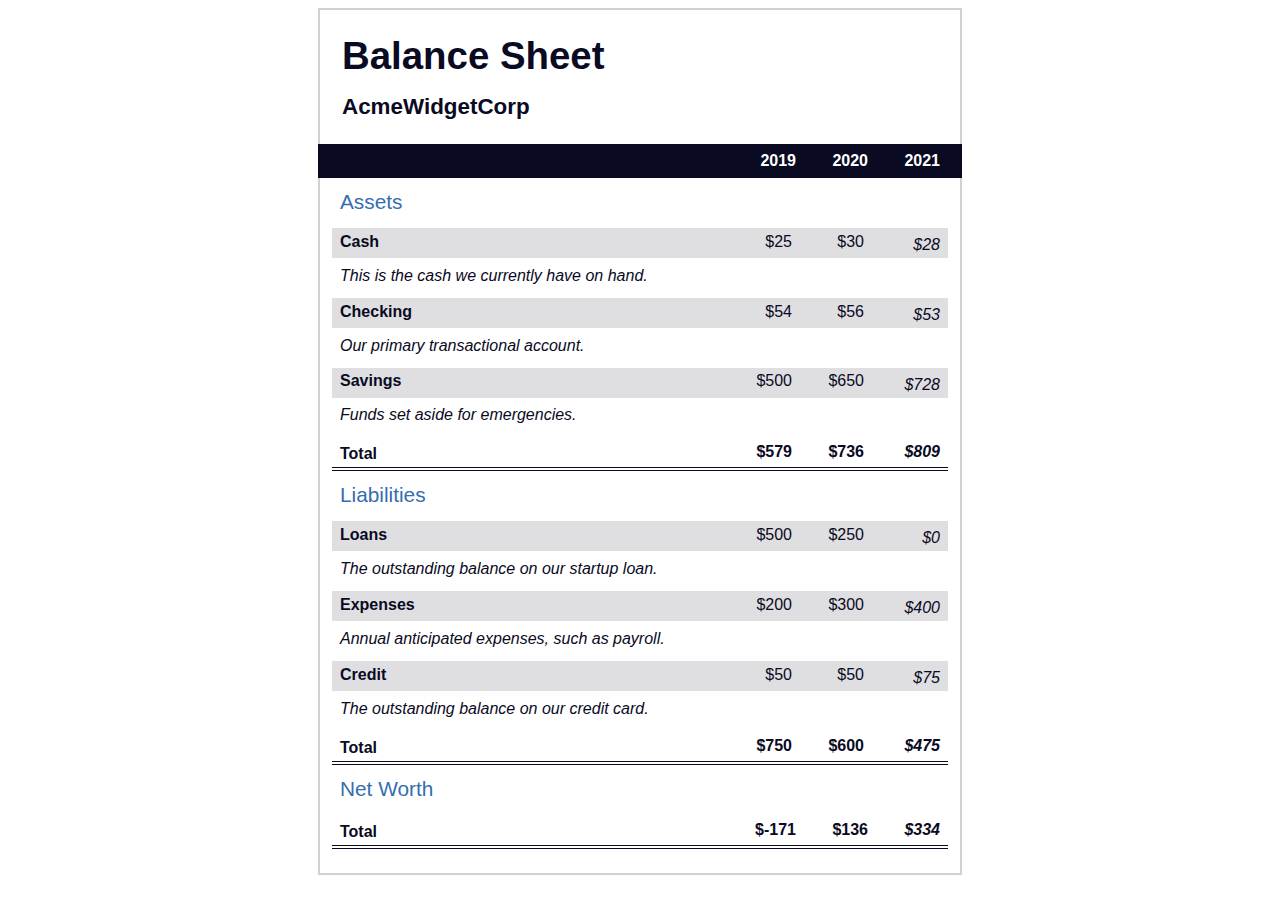
<file: balance-sheet/index.html>
<!DOCTYPE html>
<html lang="en">

<head>
    <meta charset="UTF-8">
    <meta name="viewport" content="width=device-width, initial-scale=1.0">
    <title>Balance Sheet</title>
    <link rel="stylesheet" href="styles.css">
</head>

<body>
    <main>
        <section>
            <h1>
                <span class="flex">
                    <span>AcmeWidgetCorp</span>
                    <span>Balance Sheet</span>
                </span>
            </h1>
            <div id="years" aria-hidden="true">
                <span class="year">2019</span>
                <span class="year">2020</span>
                <span class="year">2021</span>
            </div>
            <div class="table-wrap">
                <table>
                    <caption>Assets</caption>
                    <thead>
                        <tr>
                            <td></td>
                            <th><span class="sr-only year">2019</span></th>
                            <th><span class="sr-only year">2020</span></th>
                            <th class="current"><span class="sr-only year">2021</span></th>
                        </tr>
                    </thead>
                    <tbody>
                        <tr class="data">
                            <th>Cash <span class="description">This is the cash we currently have on hand.</span></th>
                            <td>$25</td>
                            <td>$30</td>
                            <td class="current">$28</td>
                        </tr>
                        <tr class="data">
                            <th>Checking <span class="description">Our primary transactional account.</span></th>
                            <td>$54</td>
                            <td>$56</td>
                            <td class="current">$53</td>
                        </tr>
                        <tr class="data">
                            <th>Savings <span class="description">Funds set aside for emergencies.</span></th>
                            <td>$500</td>
                            <td>$650</td>
                            <td class="current">$728</td>
                        </tr>
                        <tr class="total">
                            <th>Total <span class="sr-only">Assets</span></th>
                            <td>$579</td>
                            <td>$736</td>
                            <td class="current">$809</td>
                        </tr>
                    </tbody>
                </table>
                <table>
                    <caption>Liabilities</caption>
                    <thead>
                        <tr>
                            <td></td>
                            <th><span class="sr-only">2019</span></th>
                            <th><span class="sr-only">2020</span></th>
                            <th><span class="sr-only">2021</span></th>
                        </tr>
                    </thead>
                    <tbody>
                        <tr class="data">
                            <th>Loans <span class="description">The outstanding balance on our startup loan.</span></th>
                            <td>$500</td>
                            <td>$250</td>
                            <td class="current">$0</td>
                        </tr>
                        <tr class="data">
                            <th>Expenses <span class="description">Annual anticipated expenses, such as payroll.</span>
                            </th>
                            <td>$200</td>
                            <td>$300</td>
                            <td class="current">$400</td>
                        </tr>
                        <tr class="data">
                            <th>Credit <span class="description">The outstanding balance on our credit card.</span></th>
                            <td>$50</td>
                            <td>$50</td>
                            <td class="current">$75</td>
                        </tr>
                        <tr class="total">
                            <th>Total <span class="sr-only">Liabilities</span></th>
                            <td>$750</td>
                            <td>$600</td>
                            <td class="current">$475</td>
                        </tr>
                    </tbody>
                </table>
                <table>
                    <caption>Net Worth</caption>
                    <thead>
                        <tr>
                            <td></td>
                            <th><span class="sr-only">2019</span></th>
                            <th><span class="sr-only">2020</span></th>
                            <th><span class="sr-only">2021</span></th>
                        </tr>
                    </thead>
                    <tbody>
                        <tr class="total">
                            <th>Total <span class="sr-only">Net Worth</span></th>
                            <td>$-171</td>
                            <td>$136</td>
                            <td class="current">$334</td>
                        </tr>
                    </tbody>
                </table>
            </div>
        </section>
    </main>
</body>

</html>
</file>
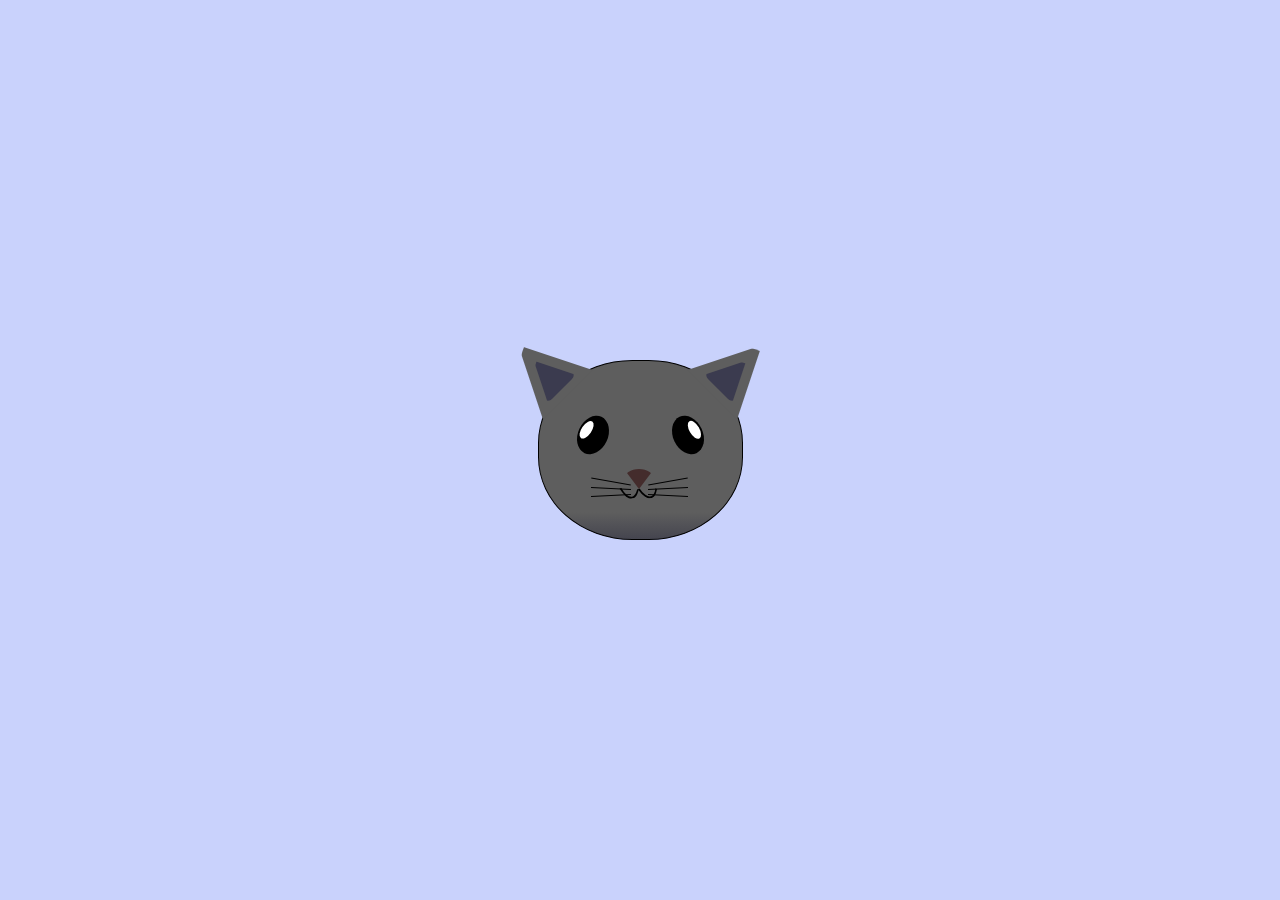
<file: cat-painting/index.html>
<!DOCTYPE html>
<html lang="en">

<head>
    <meta charset="UTF-8">
    <meta name="viewport" content="width=device-width, initial-scale=1.0">
    <title>fCC Cat Painting</title>
    <link rel="stylesheet" href="./styles.css">
</head>

<body>
    <main>
        <div class="cat-head">
            <div class="cat-ears">
                <div class="cat-left-ear">
                    <div class="cat-left-inner-ear"></div>
                </div>
                <div class="cat-right-ear">
                    <div class="cat-right-inner-ear"></div>
                </div>
            </div>

            <div class="cat-eyes">
                <div class="cat-left-eye">
                    <div class="cat-left-inner-eye"></div>
                </div>
                <div class="cat-right-eye">
                    <div class="cat-right-inner-eye"></div>
                </div>
            </div>

            <div class="cat-nose"></div>

            <div class="cat-mouth">
                <div class="cat-mouth-line-left"></div>
                <div class="cat-mouth-line-right"></div>
            </div>

            <div class="cat-whiskers">
                <div class="cat-whiskers-left">
                    <div class="cat-whisker-left-top"></div>
                    <div class="cat-whisker-left-middle"></div>
                    <div class="cat-whisker-left-bottom"></div>
                </div>
                <div class="cat-whiskers-right">
                    <div class="cat-whisker-right-top"></div>
                    <div class="cat-whisker-right-middle"></div>
                    <div class="cat-whisker-right-bottom"></div>
                </div>
            </div>

        </div>
    </main>
</body>

</html>
</file>
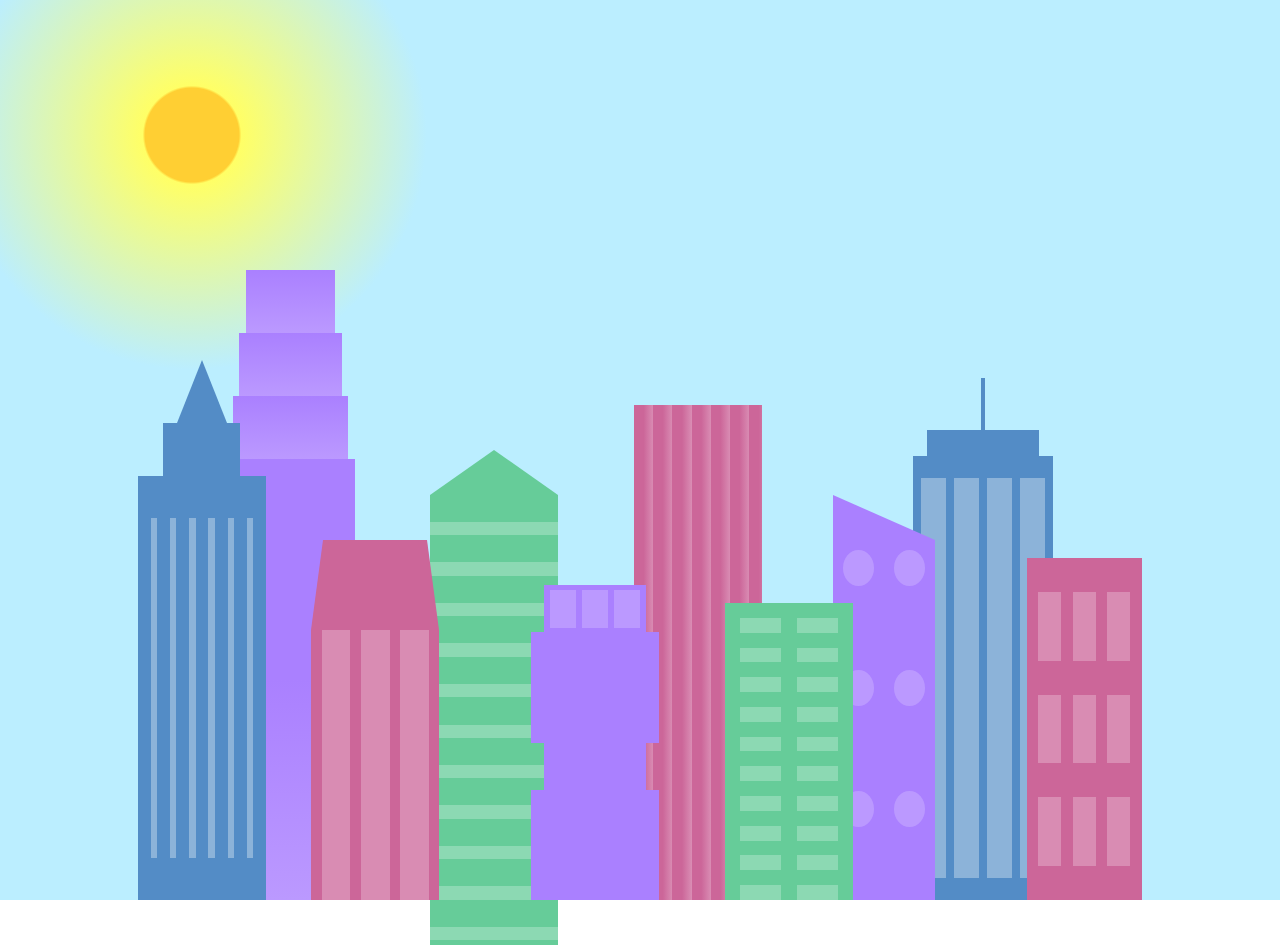
<file: city-skyline/index.html>
<!DOCTYPE html>
<html lang="en">

<head>
    <meta charset="UTF-8">
    <meta name="viewport" content="width=device-width, initial-scale=1.0">
    <title>City Skyline</title>
    <link rel="stylesheet" href="styles.css">
</head>

<body>
    <div class="background-buildings sky">
        <div></div>
        <div></div>
        <div class="bb1 building-wrap">
            <div class="bb1a bb1-window"></div>
            <div class="bb1b bb1-window"></div>
            <div class="bb1c bb1-window"></div>
            <div class="bb1d"></div>
        </div>
        <div class="bb2">
            <div class="bb2a"></div>
            <div class="bb2b"></div>
        </div>
        <div class="bb3"></div>
        <div></div>
        <div class="bb4 building-wrap">
            <div class="bb4a"></div>
            <div class="bb4b"></div>
            <div class="bb4c window-wrap">
                <div class="bb4-window"></div>
                <div class="bb4-window"></div>
                <div class="bb4-window"></div>
                <div class="bb4-window"></div>
            </div>
        </div>
        <div></div>
        <div></div>
    </div>

    <div class="foreground-buildings">
        <div></div>
        <div></div>
        <div class="fb1 building-wrap">
            <div class="fb1a"></div>
            <div class="fb1b"></div>
            <div class="fb1c"></div>
        </div>
        <div class="fb2">
            <div class="fb2a"></div>
            <div class="fb2b window-wrap">
                <div class="fb2-window"></div>
                <div class="fb2-window"></div>
                <div class="fb2-window"></div>
            </div>
        </div>
        <div></div>
        <div class="fb3 building-wrap">
            <div class="fb3a window-wrap">
                <div class="fb3-window"></div>
                <div class="fb3-window"></div>
                <div class="fb3-window"></div>
            </div>
            <div class="fb3b"></div>
            <div class="fb3a"></div>
            <div class="fb3b"></div>
        </div>
        <div class="fb4">
            <div class="fb4a"></div>
            <div class="fb4b">
                <div class="fb4-window"></div>
                <div class="fb4-window"></div>
                <div class="fb4-window"></div>
                <div class="fb4-window"></div>
                <div class="fb4-window"></div>
                <div class="fb4-window"></div>
            </div>
        </div>
        <div class="fb5"></div>
        <div class="fb6"></div>
        <div></div>
        <div></div>
    </div>
</body>

</html>
</file>
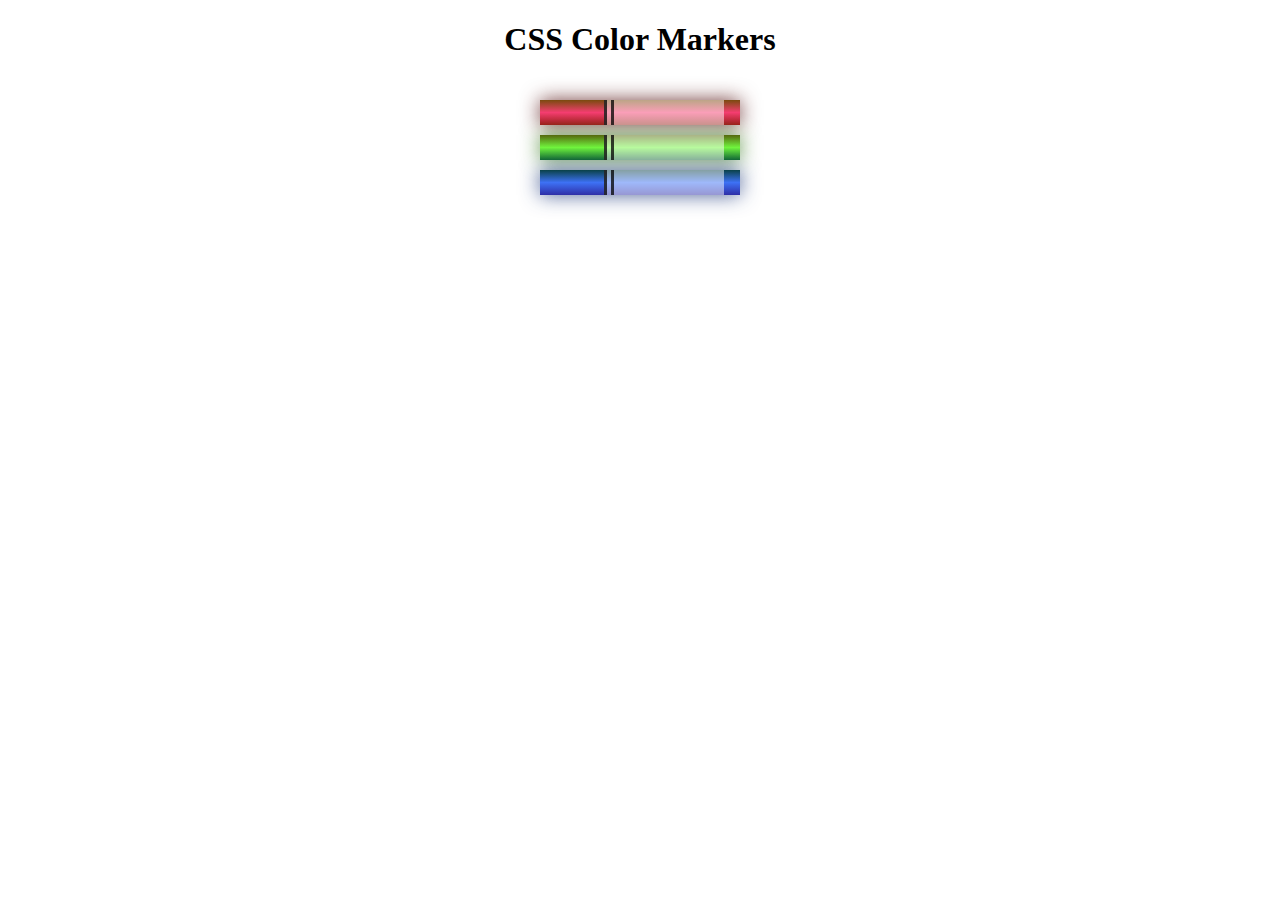
<file: colored-markers/index.html>
<!DOCTYPE html>
<html lang="en">
<head>
    <meta charset="UTF-8">
    <meta name="viewport" content="width=device-width, initial-scale=1.0">
    <title>Colored Markers</title>
    <link rel="stylesheet" href="styles.css">
</head>
<body>
    <h1>CSS Color Markers</h1>
    <div class="container">
        <div class="marker red">
            <div class="cap"></div>
            <div class="sleeve"></div>
        </div>
        <div class="marker green">
            <div class="cap"></div>
            <div class="sleeve"></div>
        </div>
        <div class="marker blue">
            <div class="cap"></div>
            <div class="sleeve"></div>
        </div>
    </div>
</body>
</html>
</file>
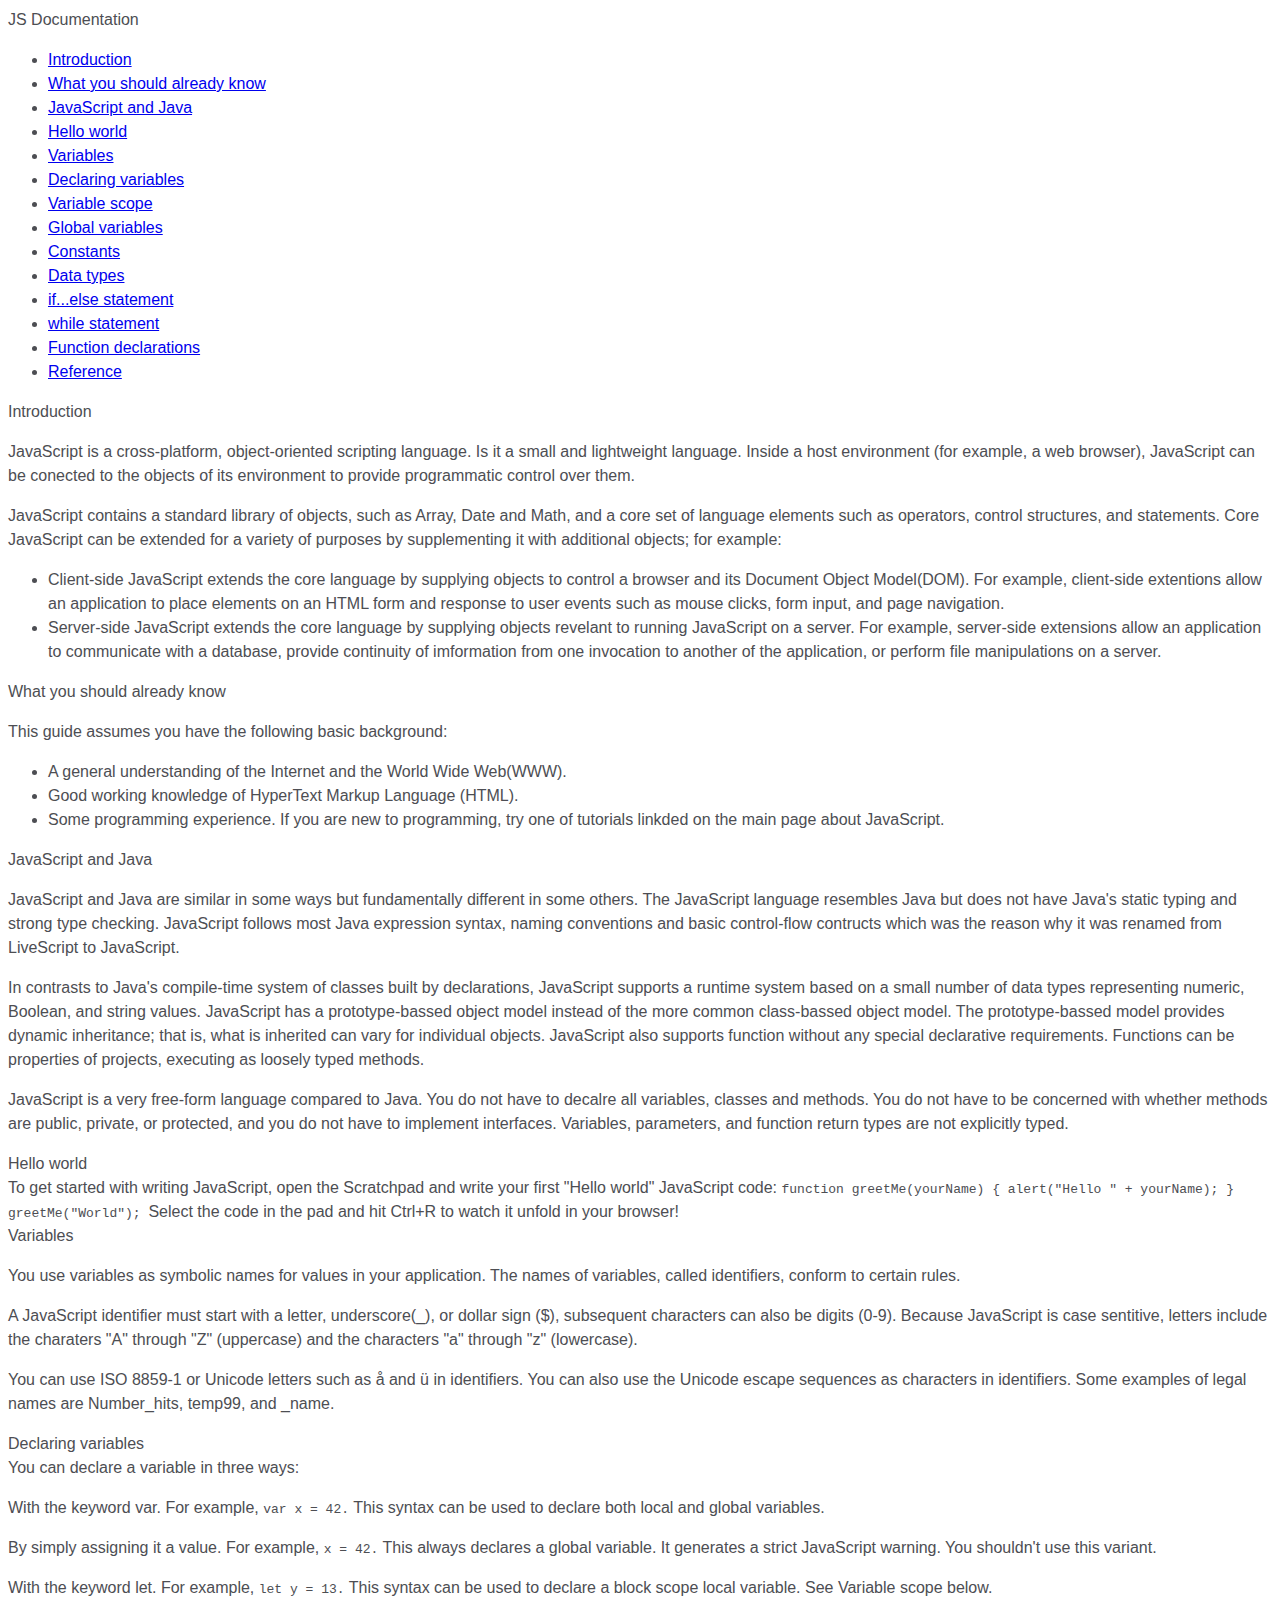
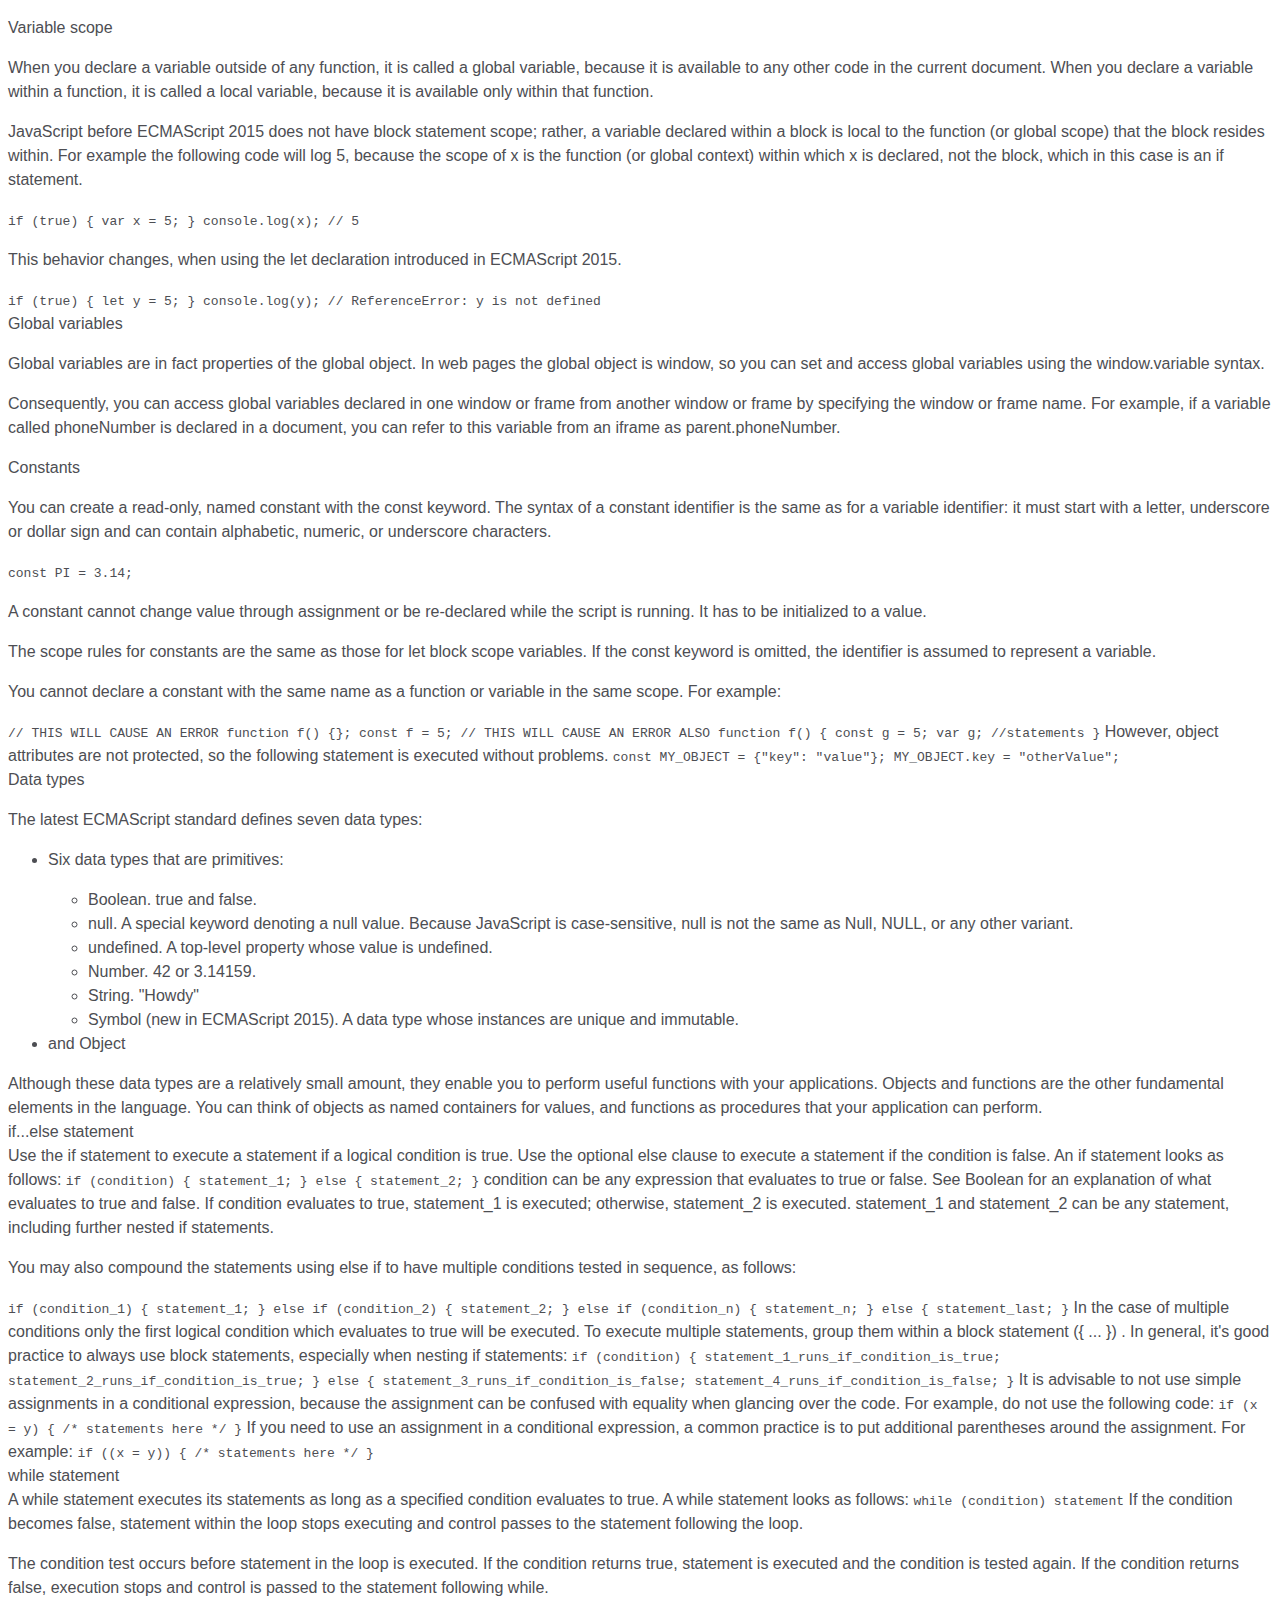
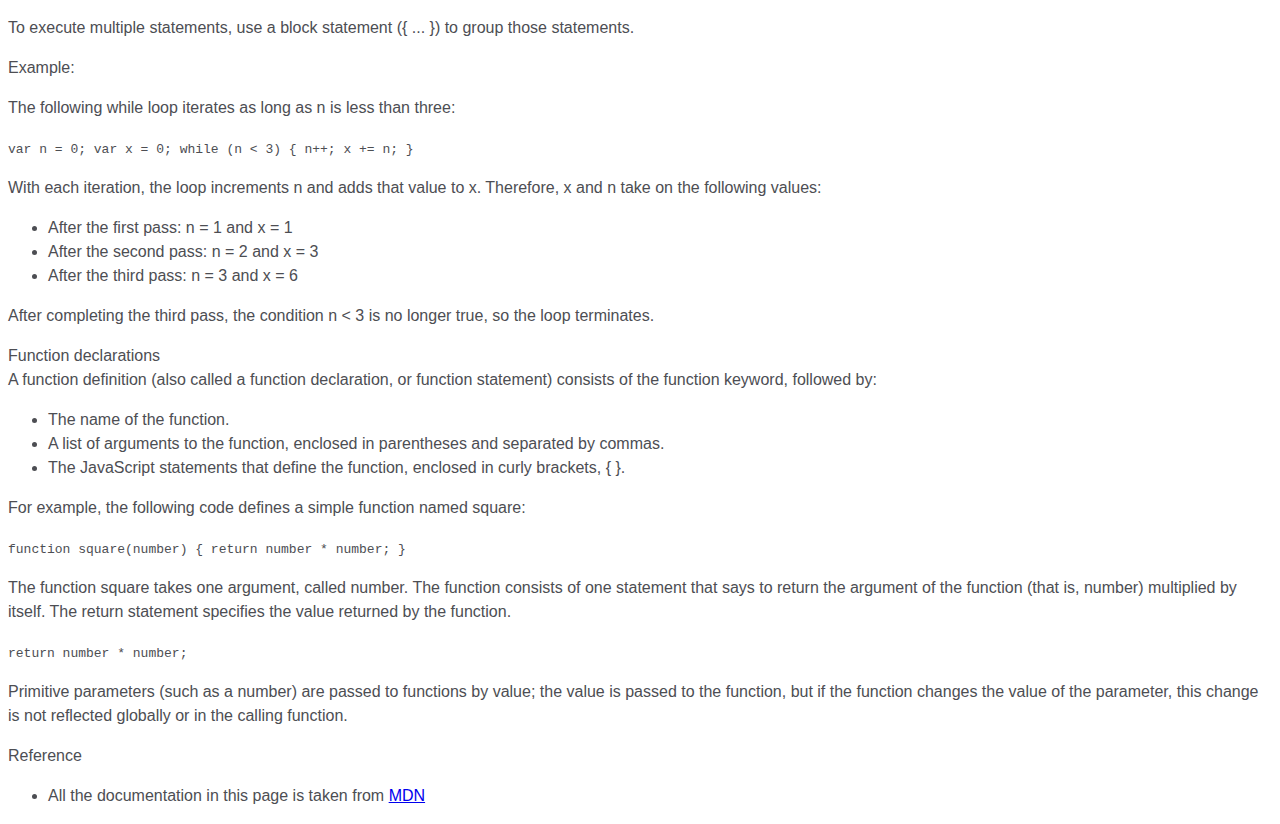
<file: documentation-page/index.html>
<!DOCTYPE html>
<html lang="en">

<head>
    <meta charset="UTF-8">
    <meta name="viewport" content="width=device-width, initial-scale=1.0">
    <title>Technical Documentation Page</title>
    <link rel="stylesheet" href="./styles.css">
</head>

<body>
    <nav id="navbar">
        <header>JS Documentation</header>
        <ul>
            <li>
                <a href="#Introduction" class="nav-link">Introduction</a>
            </li>

            <li>
                <a href="#What_you_should_already_know" class="nav-link">What you should already know</a>
            </li>

            <li>
                <a href="#JavaScript_and_Java" class="nav-link">JavaScript and Java</a>
            </li>

            <li>
                <a href="#Hello_world" class="nav-link">Hello world</a>
            </li>

            <li>
                <a href="#Variables" class="nav-link">Variables</a>
            </li>

            <li>
                <a href="#Declaring_variables" class="nav-link">Declaring variables</a>
            </li>

            <li>
                <a href="#Variable_scope" class="nav-link">Variable scope</a>
            </li>

            <li>
                <a href="#Global_variables" class="nav-link">Global variables</a>
            </li>

            <li>
                <a href="#Constants" class="nav-link">Constants</a>
            </li>

            <li>
                <a href="#Data_types" class="nav-link">Data types</a>
            </li>

            <li>
                <a href="#if...else_statement" class="nav-link">if...else statement</a>
            </li>

            <li>
                <a href="#while_statement" class="nav-link">while statement</a>
            </li>

            <li>
                <a href="#Function_declarations" class="nav-link">Function declarations</a>
            </li>

            <li>
                <a href="#Reference" class="nav-link">Reference</a>
            </li>
        </ul>
    </nav>

    <main id="main-doc">
        <section class="main-section" id="Introduction">
            <header>Introduction</header>
            <article>
                <p>JavaScript is a cross-platform, object-oriented scripting language. Is it a small and lightweight
                    language. Inside a host environment (for example, a web browser), JavaScript can be conected to the
                    objects of its environment to provide programmatic control over them.</p>

                <p>JavaScript contains a standard library of objects, such as Array, Date and Math, and a core set of
                    language elements such as operators, control structures, and statements. Core JavaScript can be
                    extended for a variety of purposes by supplementing it with additional objects; for example:</p>

                <ul>
                    <li>Client-side JavaScript extends the core language by supplying objects to control a browser and
                        its Document Object Model(DOM). For example, client-side extentions allow an application to
                        place elements on an HTML form and response to user events such as mouse clicks, form input, and
                        page navigation.</li>

                    <li>Server-side JavaScript extends the core language by supplying objects revelant to running
                        JavaScript on a server. For example, server-side extensions allow an application to communicate
                        with a database, provide continuity of imformation from one invocation to another of the
                        application, or perform file manipulations on a server.</li>
                </ul>
            </article>
        </section>

        <section class="main-section" id="What_you_should_already_know">
            <header>What you should already know</header>
            <article>
                <p>This guide assumes you have the following basic background:</p>
                <ul>
                    <li>A general understanding of the Internet and the World Wide Web(WWW).</li>

                    <li>Good working knowledge of HyperText Markup Language (HTML).</li>

                    <li>Some programming experience. If you are new to programming, try one of tutorials linkded on the
                        main page about JavaScript.</li>
                </ul>
            </article>
        </section>

        <section class="main-section" id="JavaScript_and_Java">
            <header>JavaScript and Java</header>
            <article>
                <p>JavaScript and Java are similar in some ways but fundamentally different in some others. The
                    JavaScript language resembles Java but does not have Java's static typing and strong type checking.
                    JavaScript follows most Java expression syntax, naming conventions and basic control-flow contructs
                    which was the reason why it was renamed from LiveScript to JavaScript.</p>

                <p>In contrasts to Java's compile-time system of classes built by declarations, JavaScript supports a
                    runtime system based on a small number of data types representing numeric, Boolean, and string
                    values. JavaScript has a prototype-bassed object model instead of the more common class-bassed
                    object model. The prototype-bassed model provides dynamic inheritance; that is, what is inherited
                    can vary for individual objects. JavaScript also supports function without any special declarative
                    requirements. Functions can be properties of projects, executing as loosely typed methods.</p>

                <p>JavaScript is a very free-form language compared to Java. You do not have to decalre all variables,
                    classes and methods. You do not have to be concerned with whether methods are public, private, or
                    protected, and you do not have to implement interfaces. Variables, parameters, and function return
                    types are not explicitly typed.</p>
            </article>
        </section>

        <section class="main-section" id="Hello_world">
            <header>Hello world</header>
            <article>
                To get started with writing JavaScript, open the Scratchpad and write your first "Hello world"
                JavaScript code:

                <code>
            function greetMe(yourName) { alert("Hello " + yourName); }
greetMe("World");
          </code>
                Select the code in the pad and hit Ctrl+R to watch it unfold in your browser!
            </article>
        </section>

        <section class="main-section" id="Variables">
            <header>Variables</header>
            <p>You use variables as symbolic names for values in your application. The names of variables, called
                identifiers, conform to certain rules.</p>

            <p>A JavaScript identifier must start with a letter, underscore(_), or dollar sign ($), subsequent
                characters can also be digits (0-9). Because JavaScript is case sentitive, letters include the charaters
                "A" through "Z" (uppercase) and the characters "a" through "z" (lowercase).</p>
            <p>You can use ISO 8859-1 or Unicode letters such as å and ü in identifiers. You can also use the Unicode
                escape sequences as characters in identifiers. Some examples of legal names are Number_hits, temp99, and
                _name.</p>
        </section>

        <section class="main-section" id="Declaring_variables">
            <header>Declaring variables</header>
            <article>
                You can declare a variable in three ways:

                <p>With the keyword var. For example,

                    <code>var x = 42.</code>
                    This syntax can be used to declare both local and global variables.
                </p>

                <p>By simply assigning it a value. For example,

                    <code>x = 42.</code>

                    This always declares a global variable. It generates a strict JavaScript warning. You shouldn't use
                    this variant.
                </p>

                <p>With the keyword let. For example,

                    <code>let y = 13.</code>

                    This syntax can be used to declare a block scope local variable. See Variable scope below.
                </p>
            </article>
        </section>

        <section class="main-section" id="Variable_scope">
            <header>Variable scope</header>
            <article>
                <p>When you declare a variable outside of any function, it is called a global variable, because it is
                    available to any other code in the current document. When you declare a variable within a function,
                    it is called a local variable, because it is available only within that function.</p>

                <p>JavaScript before ECMAScript 2015 does not have block statement scope; rather, a variable declared
                    within a block is local to the function (or global scope) that the block resides within. For example
                    the following code will log 5, because the scope of x is the function (or global context) within
                    which x is declared, not the block, which in this case is an if statement.</p>

                <code>if (true) { var x = 5; } console.log(x); // 5</code>

                <p>This behavior changes, when using the let declaration introduced in ECMAScript 2015.</p>

                <code>if (true) { let y = 5; } console.log(y); // ReferenceError: y is
not defined</code>
            </article>
        </section>

        <section class="main-section" id="Global_variables">
            <header>Global variables</header>
            <article>
                <p>Global variables are in fact properties of the global object. In web pages the global object is
                    window, so you can set and access global variables using the window.variable syntax.</p>

                <p>Consequently, you can access global variables declared in one window or frame from another window or
                    frame by specifying the window or frame name. For example, if a variable called phoneNumber is
                    declared in a document, you can refer to this variable from an iframe as parent.phoneNumber.</p>
            </article>
        </section>

        <section class="main-section" id="Constants">
            <header>Constants</header>
            <article>
                <p>You can create a read-only, named constant with the const keyword. The syntax of a constant
                    identifier is the same as for a variable identifier: it must start with a letter, underscore or
                    dollar sign and can contain alphabetic, numeric, or underscore characters.</p>

                <code>const PI = 3.14;</code>

                <p>A constant cannot change value through assignment or be re-declared while the script is running. It
                    has to be initialized to a value.</p>

                <p>The scope rules for constants are the same as those for let block scope variables. If the const
                    keyword is omitted, the identifier is assumed to represent a variable.</p>

                <p>You cannot declare a constant with the same name as a function or variable in the same scope. For
                    example:</p>

                <code>// THIS WILL CAUSE AN ERROR function f() {}; const f = 5; // THIS
WILL CAUSE AN ERROR ALSO function f() { const g = 5; var g;
//statements }</code>

                However, object attributes are not protected, so the following statement is executed without problems.

                <code>const MY_OBJECT = {"key": "value"}; MY_OBJECT.key =
"otherValue";</code>
            </article>
        </section>

        <section class="main-section" id="Data_types">
            <header>Data types</header>
            <article>
                <p>The latest ECMAScript standard defines seven data types:</p>

                <ul>
                    <li>
                        <p>Six data types that are primitives:</p>
                        <ul>
                            <li>Boolean. true and false.</li>
                            <li>null. A special keyword denoting a null value. Because JavaScript is case-sensitive,
                                null is not the same as Null, NULL, or any other variant.</li>
                            <li>undefined. A top-level property whose value is undefined.</li>
                            <li>Number. 42 or 3.14159.</li>
                            <li>String. "Howdy"</li>
                            <li>Symbol (new in ECMAScript 2015). A data type whose instances are unique and immutable.
                            </li>
                        </ul>
                    </li>
                    <li>and Object</li>
                </ul>

                Although these data types are a relatively small amount, they enable you to perform useful functions
                with your applications. Objects and functions are the other fundamental elements in the language. You
                can think of objects as named containers for values, and functions as procedures that your application
                can perform.
            </article>
        </section>

        <section class="main-section" id="if...else_statement">
            <header>if...else statement</header>
            <article>
                Use the if statement to execute a statement if a logical condition is true. Use the optional else clause
                to execute a statement if the condition is false. An if statement looks as follows:

                <code>if (condition) { statement_1; } else { statement_2; }</code>

                condition can be any expression that evaluates to true or false. See Boolean for an explanation of what
                evaluates to true and false. If condition evaluates to true, statement_1 is executed; otherwise,
                statement_2 is executed. statement_1 and statement_2 can be any statement, including further nested if
                statements.

                <p>You may also compound the statements using else if to have multiple conditions tested in sequence, as
                    follows:</p>

                <code>if (condition_1) { statement_1; } else if (condition_2) {
statement_2; } else if (condition_n) { statement_n; } else {
statement_last; }</code>

                In the case of multiple conditions only the first logical condition which evaluates to true will be
                executed. To execute multiple statements, group them within a block statement ({ ... }) . In general,
                it's good practice to always use block statements, especially when nesting if statements:

                <code>if (condition) { statement_1_runs_if_condition_is_true;
statement_2_runs_if_condition_is_true; } else {
statement_3_runs_if_condition_is_false;
statement_4_runs_if_condition_is_false; }</code>

                It is advisable to not use simple assignments in a conditional expression, because the assignment can be
                confused with equality when glancing over the code. For example, do not use the following code:

                <code>if (x = y) { /* statements here */ }</code>

                If you need to use an assignment in a conditional expression, a common practice is to put additional
                parentheses around the assignment. For example:

                <code>if ((x = y)) { /* statements here */ }</code>
            </article>
        </section>

        <section class="main-section" id="while_statement">
            <header>while statement</header>
            <article>
                A while statement executes its statements as long as a specified condition evaluates to true. A while
                statement looks as follows:

                <code>while (condition) statement</code>

                If the condition becomes false, statement within the loop stops executing and control passes to the
                statement following the loop.

                <p>The condition test occurs before statement in the loop is executed. If the condition returns true,
                    statement is executed and the condition is tested again. If the condition returns false, execution
                    stops and control is passed to the statement following while.</p>

                <p>To execute multiple statements, use a block statement ({ ... }) to group those statements.</p>

                Example:

                <p>The following while loop iterates as long as n is less than three:</p>

                <code>var n = 0; var x = 0; while (n < 3) { n++; x += n; }</code>

                <p>With each iteration, the loop increments n and adds that value to x. Therefore, x and n take on the
                    following values:</p>

                <ul>
                    <li>After the first pass: n = 1 and x = 1</li>
                    <li>After the second pass: n = 2 and x = 3</li>
                    <li>After the third pass: n = 3 and x = 6</li>
                </ul>

                <p>After completing the third pass, the condition n < 3 is no longer true, so the loop terminates.</p>
            </article>
        </section>

        <section class="main-section" id="Function_declarations">
            <header>Function declarations</header>
            <article>
                A function definition (also called a function declaration, or function statement) consists of the
                function keyword, followed by:

                <ul>
                    <li>The name of the function.</li>
                    <li>A list of arguments to the function, enclosed in parentheses and separated by commas.</li>
                    <li>The JavaScript statements that define the function, enclosed in curly brackets, { }.</li>
                </ul>

                <p>For example, the following code defines a simple function named square:</p>

                <code>function square(number) { return number * number; }</code>

                <p>The function square takes one argument, called number. The function consists of one statement that
                    says to return the argument of the function (that is, number) multiplied by itself. The return
                    statement specifies the value returned by the function.</p>

                <code>return number * number;</code>

                <p>Primitive parameters (such as a number) are passed to functions by value; the value is passed to the
                    function, but if the function changes the value of the parameter, this change is not reflected
                    globally or in the calling function.</p>
            </article>
        </section>

        <section class="main-section" id="Reference">
            <header>Reference</header>
            <article>
                <ul>
                    <li>All the documentation in this page is taken from <a
                            href="https://developer.mozilla.org/en-US/docs/Web/JavaScript/Guide" target="_blank">MDN</a>
                    </li>
                </ul>
            </article>
        </section>
    </main>
</body>

</html>
</file>
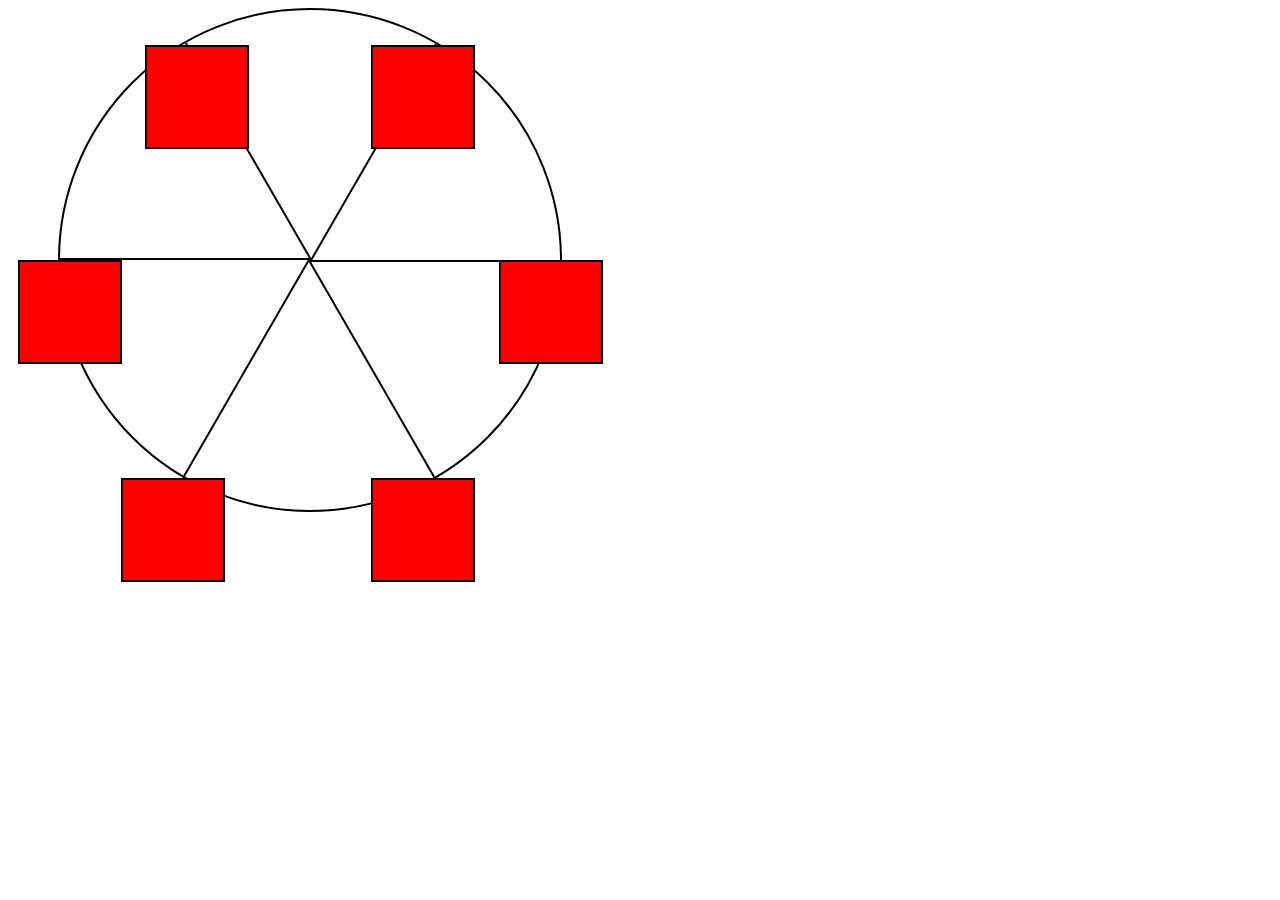
<file: ferris-wheel/index.html>
<!DOCTYPE html>
<html lang="en">

<head>
    <meta charset="UTF-8">
    <meta name="viewport" content="width=device-width, initial-scale=1.0">
    <title>Ferris Wheel</title>
    <link rel="stylesheet" href="./styles.css">
</head>

<body>
    <div class="wheel">
        <span class="line"></span>
        <span class="line"></span>
        <span class="line"></span>
        <span class="line"></span>
        <span class="line"></span>
        <span class="line"></span>
        
        <div class="cabin"></div>
        <div class="cabin"></div>
        <div class="cabin"></div>
        <div class="cabin"></div>
        <div class="cabin"></div>
        <div class="cabin"></div>
    </div>
</body>

</html>
</file>
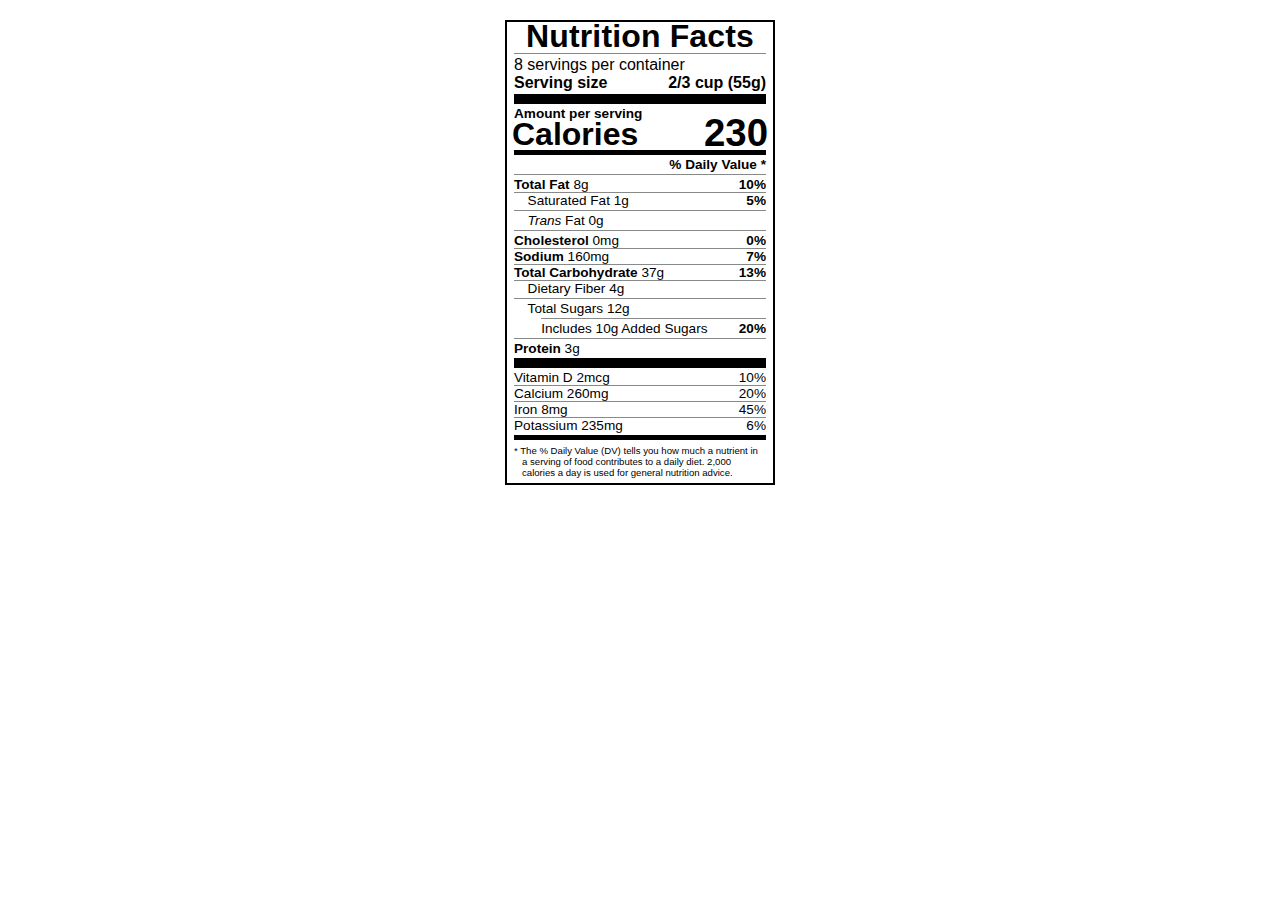
<file: nutrition-label/index.html>
<!DOCTYPE html>
<html lang="en">

<head>
    <meta charset="UTF-8">
    <meta name="viewport" content="width=device-width, initial-scale=1.0">
    <title>Document</title>
    <link rel="stylesheet" href="styles.css">
</head>

<body>
    <div class="label">
        <header>
            <h1 class="bold">Nutrition Facts</h1>
            <div class="divider"></div>
            <p>8 servings per container</p>
            <p class="bold">Serving size <span>2/3 cup (55g)</span></p>
        </header>
        <div class="divider large"></div>
        <div class="calories-info">
            <div class="left-container">
                <h2 class="bold small-text">Amount per serving</h2>
                <p>Calories</p>
            </div>
            <span>230</span>
        </div>
        <div class="divider medium"></div>
        <div class="daily-value small-text">
            <p class="bold right no-divider">% Daily Value *</p>
            <div class="divider"></div>
            <p><span><span class="bold">Total Fat</span> 8g</span> <span class="bold">10%</span></p>
            <p class="indent no-divider">Saturated Fat 1g <span class="bold">5%</span></p>
            <div class="divider"></div>
            <p class="indent no-divider"><span><i>Trans</i> Fat 0g</span></p>
            <div class="divider"></div>
            <p><span><span class="bold">Cholesterol</span> 0mg</span> <span class="bold">0%</span></p>
            <p><span><span class="bold">Sodium</span> 160mg</span> <span class="bold">7%</span></p>
            <p><span><span class="bold">Total Carbohydrate</span> 37g</span> <span class="bold">13%</span></p>
            <p class="indent no-divider">Dietary Fiber 4g</p>
            <div class="divider"></div>
            <p class="indent no-divider">Total Sugars 12g</p>
            <div class="divider double-indent"></div>
            <p class="double-indent no-divider">Includes 10g Added Sugars <span class="bold">20%</span></p>
            <div class="divider"></div>
            <p class="no-divider"><span><span class="bold">Protein</span> 3g</span></p>
            <div class="divider large"></div>
            <p>Vitamin D 2mcg <span>10%</span></p>
            <p>Calcium 260mg <span>20%</span></p>
            <p>Iron 8mg <span>45%</span></p>
            <p class="no-divider">Potassium 235mg <span>6%</span></p>
        </div>
        <div class="divider medium"></div>
        <p class="note">* The % Daily Value (DV) tells you how much a nutrient in a serving of food contributes to a daily diet. 2,000 calories a day is used for general nutrition advice.</p>
    </div>
</body>

</html>
</file>
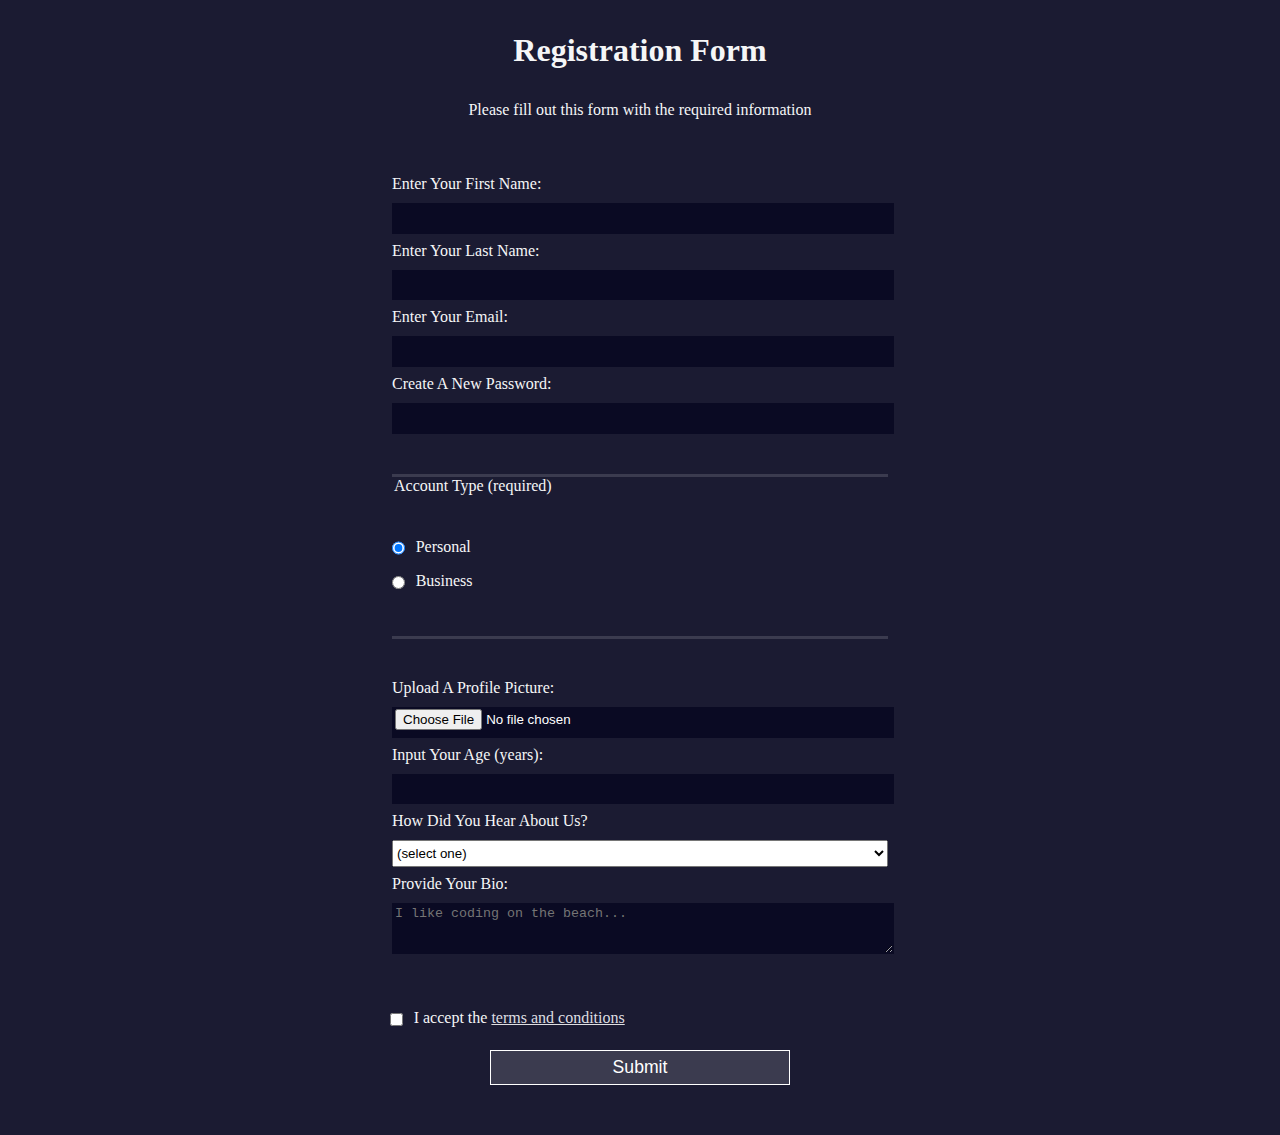
<file: registration-form/index.html>
<!DOCTYPE html>
<html lang="en">

<head>
    <meta charset="UTF-8">
    <meta name="viewport" content="width=device-width, initial-scale=1.0">
    <title>Registration Form</title>
    <link rel="stylesheet" href="styles.css">
</head>

<body>
    <h1>Registration Form</h1>
    <p>Please fill out this form with the required information</p>
    <form action="https://register-demo.freecodecamp.org" method="post">
        <fieldset>
            <label for="first-name">Enter Your First Name:
                <input type="text" name="first-name" id="first-name" required>
            </label>
            <label for="last-name">Enter Your Last Name:
                <input type="text" name="last-name" id="last-name" required>
            </label>
            <label for="email">Enter Your Email:
                <input type="email" name="email" id="email" required>
            </label>
            <label for="password">Create A New Password:
                <input type="password" name="new-password" id="new-password" pattern="[a-z0-5]{8,}" required>
            </label>
        </fieldset>

        <fieldset>
            <legend>Account Type (required)</legend>
            <label for="personal-account">
                <input type="radio" name="account-type" id="personal-account" class="inline" checked> Personal
            </label>
            <label for="business-account">
                <input type="radio" name="account-type" id="business-account" class="inline"> Business
            </label>
        </fieldset>

        <fieldset>
            <label for="profile-picture">Upload A Profile Picture:
                <input type="file" name="file" id="profile-picture">
            </label>
            <label for="age">Input Your Age (years):
                <input type="number" name="age" id="age" min="13" max="120">
            </label>
            <label for="referrer">How Did You Hear About Us?
                <select name="referrer" id="referrer">
                    <option value="">(select one)</option>
                    <option value="1">freeCodeCamp News</option>
                    <option value="2">freeCodeCamp YouTube Channel</option>
                    <option value="3">freeCodeCamp Forum</option>
                    <option value="4">Other</option>
                </select>
            </label>
            <label for="bio">Provide Your Bio:
                <textarea id="bio" name="bio" rows="3" cols="30" placeholder="I like coding on the beach..."></textarea>
            </label>
        </fieldset>

        <label for="terms-and-conditions">
            <input type="checkbox" id="terms-and-conditions" name="terms-and-conditions" class="inline" required> I accept the <a href="https://www.freecodecamp.org/news/terms-of-service/">terms and conditions</a>
        </label>
        <input type="submit" value="Submit">
    </form>
</body>

</html>
</file>
<file: balance-sheet/styles.css>
span[class~="sr-only"] {
  border: 0 !important;
  clip: rect(1px, 1px, 1px, 1px) !important;
  clip-path: inset(50%) !important;
  height: 1px !important;
  width: 1px !important;
  position: absolute !important;
  overflow: hidden !important;
  white-space: nowrap !important;
  padding: 0 !important;
  margin: -1px !important;
}

html {
  box-sizing: border-box;
}

body {
  font-family: sans-serif;
  color: #0a0a23;
}

h1 {
  max-width: 37.25rem;
  margin: 0 auto;
  padding: 1.5rem 1.25rem;
}

h1 .flex {
  display: flex;
  flex-direction: column-reverse;
  gap: 1rem;
}

h1 .flex span:first-of-type {
  font-size: 0.7em;
}

h1 .flex span:last-of-type {
  font-size: 1.2em;
}

section {
  max-width: 40rem;
  margin: 0 auto;
  border: 2px solid #d0d0d5;
}

#years {
  display: flex;
  justify-content: flex-end;
  position: sticky;
  z-index: 999;
  top: 0;
  background: #0a0a23;
  color: #fff;
  padding: 0.5rem calc(1.25rem + 2px) 0.5rem 0;
  margin: 0 -2px;
}

#years span[class] {
  font-weight: bold;
  width: 4.5rem;
  text-align: right;
}

.table-wrap {
  padding: 0 0.75rem 1.5rem 0.75rem;
}

table {
  border-collapse: collapse;
  border: 0;
  width: 100%;
  position: relative;
  margin-top: 3rem;
}

table caption {
  color: #356eaf;
  font-size: 1.3em;
  font-weight: normal;
  position: absolute;
  top: -2.25rem;
  left: 0.5rem;
}

tbody td {
  width: 100vw;
  min-width: 4rem;
  max-width: 4rem;
}

tbody th {
  width: calc(100% - 12rem);
}

tr[class="total"] {
  border-bottom: 4px double #0a0a23;
  font-weight: bold;
}

tr[class="total"] th {
  text-align: left;
  padding: 0.5rem 0 0.25rem 0.5rem;
}

tr.total td {
  text-align: right;
  padding: 0 0.25rem;
}

tr.total td:nth-of-type(3) {
  padding-right: 0.5rem;
}

tr.total:hover {
  background-color: #99c9ff;
}

td.current {
  font-style: italic;
}

tr.data {
  background-image: linear-gradient(to bottom, #dfdfe2 1.845rem, white 1.845rem);
}

tr.data th {
  text-align: left;
  padding-top: 0.3rem;
  padding-left: 0.5rem;
}

tr.data th .description {
  display: block;
  font-weight: normal;
  font-style: italic;
  padding: 1rem 0 0.75rem;
  margin-right: -13.5rem;
}

tr.data td {
  vertical-align: top;
  padding: 0.3rem 0.25rem 0;
  text-align: right;
}

tr.data td:last-of-type {
  padding: 0.5rem;
}
</file>
<file: cat-painting/styles.css>
* {
  box-sizing: border-box;
}

body {
  background-color: #c9d2fc;
}

.cat-head {
  position: absolute;
  right: 0;
  left: 0;
  top: 0;
  bottom: 0;
  margin: auto;
  background: linear-gradient(#5e5e5e 85%, #45454f 100%);
  width: 205px;
  height: 180px;
  border: 1px solid #000;
  border-radius: 46%;
}

.cat-left-ear {
  position: absolute;
  top: -26px;
  left: -31px;
  z-index: 1;
  border-top-left-radius: 90px;
  border-top-right-radius: 10px;
  transform: rotate(-45deg);
  border-left: 35px solid transparent;
  border-right: 35px solid transparent;
  border-bottom: 70px solid #5e5e5e;
}

.cat-right-ear {
  position: absolute;
  top: -26px;
  left: 163px;
  z-index: 1;
  transform: rotate(45deg);
  border-top-left-radius: 90px;
  border-top-right-radius: 10px;
  border-left: 35px solid transparent;
  border-right: 35px solid transparent;
  border-bottom: 70px solid #5e5e5e;
}

.cat-left-inner-ear {
  position: absolute;
  top: 22px;
  left: -20px;
  border-top-left-radius: 90px;
  border-top-right-radius: 10px;
  border-bottom-right-radius: 40%;
  border-bottom-left-radius: 40%;
  border-left: 20px solid transparent;
  border-right: 20px solid transparent;
  border-bottom: 40px solid #3b3b4f;
}

.cat-right-inner-ear {
  position: absolute;
  top: 22px;
  left: -20px;
  border-top-left-radius: 90px;
  border-top-right-radius: 10px;
  border-bottom-right-radius: 40%;
  border-bottom-left-radius: 40%;
  border-left: 20px solid transparent;
  border-right: 20px solid transparent;
  border-bottom: 40px solid #3b3b4f;
}

.cat-left-eye {
  position: absolute;
  top: 54px;
  left: 39px;
  border-radius: 60%;
  transform: rotate(25deg);
  width: 30px;
  height: 40px;
  background-color: #000;
}

.cat-right-eye {
  position: absolute;
  top: 54px;
  left: 134px;
  border-radius: 60%;
  transform: rotate(-25deg);
  width: 30px;
  height: 40px;
  background-color: #000;
}

.cat-left-inner-eye {
  position: absolute;
  top: 8px;
  left: 2px;
  width: 10px;
  height: 20px;
  transform: rotate(10deg);
  background-color: #fff;
  border-radius: 60%;
}

.cat-right-inner-eye {
  position: absolute;
  top: 8px;
  left: 18px;
  transform: rotate(-5deg);
  width: 10px;
  height: 20px;
  background-color: #fff;
  border-radius: 60%;
}

.cat-nose {
  position: absolute;
  top: 108px;
  left: 85px;
  border-top-left-radius: 50%;
  border-bottom-right-radius: 50%;
  border-bottom-left-radius: 50%;
  transform: rotate(180deg);
  border-left: 15px solid transparent;
  border-right: 15px solid transparent;
  border-bottom: 20px solid #442c2c;
}

.cat-mouth div {
  width: 30px;
  height: 50px;
  border: 2px solid #000;
  border-radius: 190%/190px 150px 0 0;
  border-color: black transparent transparent transparent;
}

.cat-mouth-line-left {
  position: absolute;
  top: 88px;
  left: 74px;
  transform: rotate(170deg);
}

.cat-mouth-line-right {
  position: absolute;
  top: 88px;
  left: 91px;
  transform: rotate(165deg);
}

.cat-whiskers-left div {
  width: 40px;
  height: 1px;
  background-color: #000;
}

.cat-whiskers-right div {
  width: 40px;
  height: 1px;
  background-color: #000;
}

.cat-whisker-left-top {
  position: absolute;
  top: 120px;
  left: 52px;
  transform: rotate(10deg);
}

.cat-whisker-left-middle {
  position: absolute;
  top: 127px;
  left: 52px;
  transform: rotate(3deg);
}

.cat-whisker-left-bottom {
  position: absolute;
  top: 134px;
  left: 52px;
  transform: rotate(-3deg);
}

.cat-whisker-right-top {
  position: absolute;
  top: 120px;
  left: 109px;
  transform: rotate(-10deg);
}

.cat-whisker-right-middle {
  position: absolute;
  top: 127px;
  left: 109px;
  transform: rotate(-3deg);
}

.cat-whisker-right-bottom {
  position: absolute;
  top: 134px;
  left: 109px;
  transform: rotate(3deg);  
}
</file>
<file: city-skyline/styles.css>
:root {
    --building-color1: #aa80ff;
    --building-color2: #66cc99;
    --building-color3: #cc6699;
    --building-color4: #538cc6;
    --window-color1: #bb99ff;
    --window-color2: #8cd9b3;
    --window-color3: #d98cb3;
    --window-color4: #8cb3d9;
}

* {
    box-sizing: border-box;
}

body {
    height: 100vh;
    margin: 0;
    overflow: hidden;
}

.background-buildings, .foreground-buildings {
    width: 100%;
    height: 100%;
    display: flex;
    align-items: flex-end;
    justify-content: space-evenly;
    position: absolute;
    top: 0;
}

.building-wrap {
    display: flex;
    flex-direction: column;
    align-items: center;
}

.window-wrap {
    display: flex;
    align-items: center;
    justify-content: space-evenly;
}

.sky {
    background: radial-gradient(circle closest-corner at 15% 15%,
            #ffcf33,
            #ffcf33 20%,
            #ffff66 21%,
            #bbeeff 100%);
}

/* BACKGROUND BUILDINGS - "bb" stands for "background building" */
.bb1 {
    width: 10%;
    height: 70%;
}

.bb1a {
    width: 70%;
}

.bb1b {
    width: 80%;
}

.bb1c {
    width: 90%;
}

.bb1d {
    width: 100%;
    height: 70%;
    background: linear-gradient(var(--building-color1) 50%,
            var(--window-color1));
}

.bb1-window {
    height: 10%;
    background: linear-gradient(var(--building-color1),
            var(--window-color1));
}

.bb2 {
    width: 10%;
    height: 50%;
}

.bb2a {
    border-bottom: 5vh solid var(--building-color2);
    border-left: 5vw solid transparent;
    border-right: 5vw solid transparent;
}

.bb2b {
    width: 100%;
    height: 100%;
    background: repeating-linear-gradient(var(--building-color2),
            var(--building-color2) 6%,
            var(--window-color2) 6%,
            var(--window-color2) 9%);
}

.bb3 {
    width: 10%;
    height: 55%;
    background: repeating-linear-gradient(90deg,
            var(--building-color3),
            var(--building-color3),
            var(--window-color3) 15%);
}

.bb4 {
    width: 11%;
    height: 58%;
}

.bb4a {
    width: 3%;
    height: 10%;
    background-color: var(--building-color4);
}

.bb4b {
    width: 80%;
    height: 5%;
    background-color: var(--building-color4);
}

.bb4c {
    width: 100%;
    height: 85%;
    background-color: var(--building-color4);
}

.bb4-window {
    width: 18%;
    height: 90%;
    background-color: var(--window-color4);
}

/* FOREGROUND BUILDINGS - "fb" stands for "foreground building" */
.fb1 {
    width: 10%;
    height: 60%;
}

.fb1a {
    border-bottom: 7vh solid var(--building-color4);
    border-left: 2vw solid transparent;
    border-right: 2vw solid transparent;
}

.fb1b {
    width: 60%;
    height: 10%;
    background-color: var(--building-color4);
}

.fb1c {
    width: 100%;
    height: 80%;
    background: repeating-linear-gradient(90deg,
            var(--building-color4),
            var(--building-color4) 10%,
            transparent 10%,
            transparent 15%),
        repeating-linear-gradient(var(--building-color4),
            var(--building-color4) 10%,
            var(--window-color4) 10%,
            var(--window-color4) 90%);
}

.fb2 {
    width: 10%;
    height: 40%;
}

.fb2a {
    width: 100%;
    border-bottom: 10vh solid var(--building-color3);
    border-left: 1vw solid transparent;
    border-right: 1vw solid transparent;
}

.fb2b {
    width: 100%;
    height: 75%;
    background-color: var(--building-color3);
}

.fb2-window {
    width: 22%;
    height: 100%;
    background-color: var(--window-color3);
}

.fb3 {
    width: 10%;
    height: 35%;
}

.fb3a {
    width: 80%;
    height: 15%;
    background-color: var(--building-color1);
}

.fb3b {
    width: 100%;
    height: 35%;
    background-color: var(--building-color1);
}

.fb3-window {
    width: 25%;
    height: 80%;
    background-color: var(--window-color1);
}

.fb4 {
    width: 8%;
    height: 45%;
    position: relative;
    left: 10%;
}

.fb4a {
    border-top: 5vh solid transparent;
    border-left: 8vw solid var(--building-color1);
}

.fb4b {
    width: 100%;
    height: 89%;
    background-color: var(--building-color1);
    display: flex;
    flex-wrap: wrap;
}

.fb4-window {
    width: 30%;
    height: 10%;
    border-radius: 50%;
    background-color: var(--window-color1);
    margin: 10%;
}

.fb5 {
    width: 10%;
    height: 33%;
    position: relative;
    right: 10%;
    background: repeating-linear-gradient(var(--building-color2),
            var(--building-color2) 5%,
            transparent 5%,
            transparent 10%),
        repeating-linear-gradient(90deg,
            var(--building-color2),
            var(--building-color2) 12%,
            var(--window-color2) 12%,
            var(--window-color2) 44%);
}

.fb6 {
    width: 9%;
    height: 38%;
    background: repeating-linear-gradient(90deg,
            var(--building-color3),
            var(--building-color3) 10%,
            transparent 10%,
            transparent 30%),
        repeating-linear-gradient(var(--building-color3),
            var(--building-color3) 10%,
            var(--window-color3) 10%,
            var(--window-color3) 30%);
}

@media (max-width: 1000px) {
    :root {
        --building-color1: #000;
        --building-color2: #000;
        --building-color3: #000;
        --building-color4: #000;
        --window-color1: #777;
        --window-color2: #777;
        --window-color3: #777;
        --window-color4: #777;
    }

    .sky {
        background: radial-gradient(closest-corner circle at 15% 15%,
                #ccc,
                #ccc 20%,
                #445 21%,
                #223 100%);
    }
}
</file>
<file: colored-markers/styles.css>
h1 {
    text-align: center;
}

.container {
    background-color: rgb(255, 255, 255);
    padding: 10px 0;
}

.marker {
    width: 200px;
    height: 25px;
    margin: 10px auto;
}

.cap {
    width: 60px;
    height: 25px;
}

.sleeve {
    width: 110px;
    height: 25px;
    background-color: rgba(255, 255, 255, 0.5);
    border-left: 10px double rgba(0, 0, 0, 0.75);
}

.cap, .sleeve {
    display: inline-block;
}

.red {
    background: linear-gradient(rgb(122, 74, 14), rgb(245, 62, 113), rgb(162, 27, 27));
    box-shadow: 0 0 20px 0 rgba(83, 14, 14, 0.8);
}

.green {
    background: linear-gradient(#55680D, #71F53E, #116C31);
    box-shadow: 0 0 20px 0 #3B7E20CC;
}

.blue {
    background: linear-gradient(hsl(186, 76%, 16%), hsl(223, 90%, 60%), hsl(240, 56%, 42%));
    box-shadow: 0 0 20px 0 hsla(223, 59%, 31%, 0.8);
}
</file>
<file: documentation-page/styles.css>
body {
  min-width: 290px;
  color: #4d4e53;
  background-color: #ffffff;
  font-family: 'Open Sans', Arial, sans-serif;
  line-height: 1.5;
}

@media only screen and (max-width: 815px) {
    #navbar {
        background-color: white;
        position: absolute;
        top: 0;
        padding: 0;
        margin: 0;
        width: 100%;
        max-height: 275px;
        border: none;
        z-index: 1;
        border-bottom: 2px solid;
    }
}
</file>
<file: ferris-wheel/styles.css>
.wheel {
    border: 2px solid black;
    border-radius: 50%;
    margin-left: 50px;
    position: absolute;
    height: 55vw;
    width: 55vw;
    max-width: 500px;
    max-height: 500px;
    animation-name: wheel;
    animation-duration: 10s;
    animation-iteration-count: infinite;
    animation-timing-function: linear;
}

.line {
    background-color: black;
    width: 50%;
    height: 2px;
    position: absolute;
    top: 50%;
    left: 50%;
    transform-origin: 0% 0%;
}

.line:nth-of-type(2) {
    transform: rotate(60deg);
}

.line:nth-of-type(3) {
    transform: rotate(120deg);
}

.line:nth-of-type(4) {
    transform: rotate(180deg);
}

.line:nth-of-type(5) {
    transform: rotate(240deg);
}

.line:nth-of-type(6) {
    transform: rotate(300deg);
}

.cabin {
    background-color: red;
    width: 20%;
    height: 20%;
    position: absolute;
    border: 2px solid;
    transform-origin: 50% 0%;
    animation: cabins 10s ease-in-out infinite;
}

.cabin:nth-of-type(1) {
    right: -8.5%;
    top: 50%;
}

.cabin:nth-of-type(2) {
    right: 17%;
    top: 93.5%;
}

.cabin:nth-of-type(3) {
    right: 67%;
    top: 93.5%;
}

.cabin:nth-of-type(4) {
    left: -8.5%;
    top: 50%;
}

.cabin:nth-of-type(5) {
    left: 17%;
    top: 7%;
}

.cabin:nth-of-type(6) {
    right: 17%;
    top: 7%;
}

@keyframes wheel {
    0% {
        transform: rotate(0deg);
    }

    100% {
        transform: rotate(360deg);
    }
}

@keyframes cabins {
    0% {
        transform: rotate(0deg);
    }

    25% {
        background-color: yellow;
    }

    50% {
        background-color: purple;
    }

    75% {
        background-color: yellow;
    }

    100% {
        transform: rotate(-360deg);
    }
}
</file>
<file: nutrition-label/styles.css>
* {
    box-sizing: border-box;
}

html {
    font-size: 16px;
}

body {
    font-family: 'Open Sans', sans-serif;
}

.label {
    border: 2px solid black;
    width: 270px;
    margin: 20px auto;
    padding: 0 7px;
}

header h1 {
    text-align: center;
    margin: -4px 0;
    letter-spacing: 0.15px
}

p {
    margin: 0;
    display: flex;
    justify-content: space-between;
}

.divider {
    border-bottom: 1px solid #888989;
    margin: 2px 0;
}

.bold {
    font-weight: 800;
}

.large {
    height: 10px;
}

.large, .medium {
    background-color: black;
    border: 0;
}

.medium {
    height: 5px;
}

.small-text {
    font-size: 0.85rem;
}


.calories-info {
    display: flex;
    justify-content: space-between;
    align-items: flex-end;
}

.calories-info h2 {
    margin: 0;
}

.left-container p {
    margin: -5px -2px;
    font-size: 2em;
    font-weight: 700;
}

.calories-info span {
    margin: -7px -2px;
    font-size: 2.4em;
    font-weight: 700;
}

.right {
    justify-content: flex-end;
}

.indent {
    margin-left: 1em;
}

.double-indent {
    margin-left: 2em;
}

.daily-value p:not(.no-divider) {
    border-bottom: 1px solid #888989;
}

.note {
    font-size: 0.6rem;
    margin: 5px 0;
    padding: 0 8px;
    text-indent: -8px;
}
</file>
<file: registration-form/styles.css>
body {
    width: 100%;
    height: 100vh;
    margin: 0;
    background-color: #1b1b32;
    color: #f5f6f7;
    font-family: 'Tahoma';
    font-size: 16px;
}

h1, p {
    margin: 1em auto;
    text-align: center;
}

form {
    width: 60vw;
    max-width: 500px;
    min-width: 300px;
    margin: 0 auto;
    padding-bottom: 2em;
}

fieldset {
    border: none;
    padding: 2rem 0;
    border-bottom: 3px solid #3b3b4f;
}

fieldset:last-of-type {
    border-bottom: none;
}

label {
    display: block;
    margin: 0.5rem 0;
}

input, textarea, select {
    margin: 10px 0 0 0;
    width: 100%;
    min-height: 2em;
}

input, textarea {
    background-color: #0a0a23;
    border: 1px solid #0a0a23;
    color: #ffffff;
}

.inline {
    width: unset;
    margin: 0 0.5em 0 0;
    vertical-align: middle;
}

input[type="submit"] {
    display: block;
    width: 60%;
    margin: 1em auto;
    height: 2em;
    font-size: 1.1rem;
    background-color: #3b3b4f;
    border-color: white;
    min-width: 300px;
}

input[type="file"] {
    padding: 1px 2px;
}

a {
    color: #dfdfe2;
}
</file>
